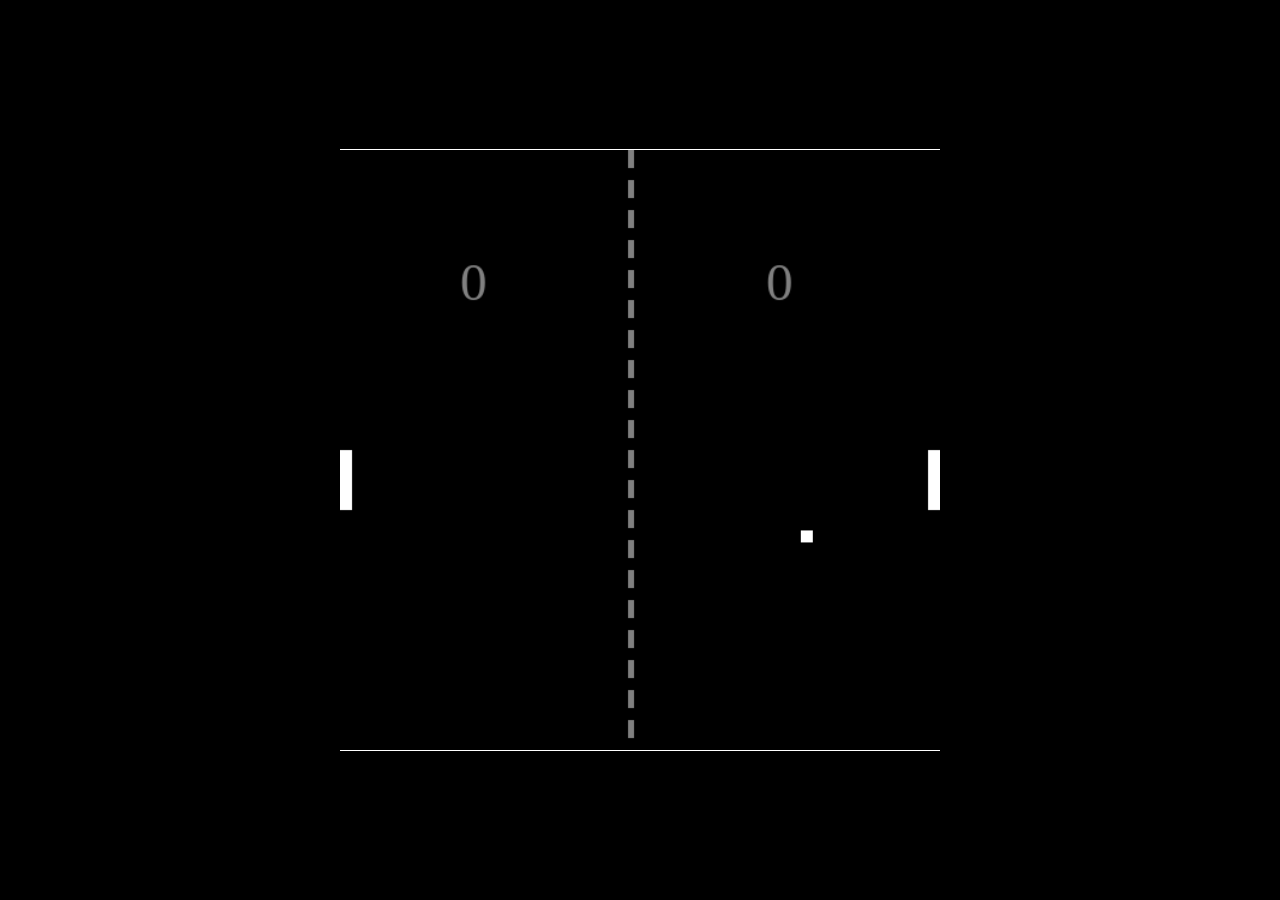
<file: src/index.html>
<!DOCTYPE html>
<html>
  <head>
	<meta charset="UTF-8">
	<meta name="viewport", content="width=device-width, initial-scale=1.0">
	<title>Retro Arcade</title>
	<link rel="stylesheet" href="style.css">
	<script src="index.js"></script>
  </head>
  <body>
	<canvas id="place"></canvas>
  </body>
</html>
</file>
<file: src/style.css>
body {
	background-color: black;
}

#place {
	background-color: black;
	border-top: 1px solid white;
	border-bottom: 1px solid white;
}

canvas {
    padding: 0;
    margin: auto;
    display: block;
    height: 600px;
    position: absolute;
    top: 0;
    bottom: 0;
    left: 0;
    right: 0;
}
</file>
